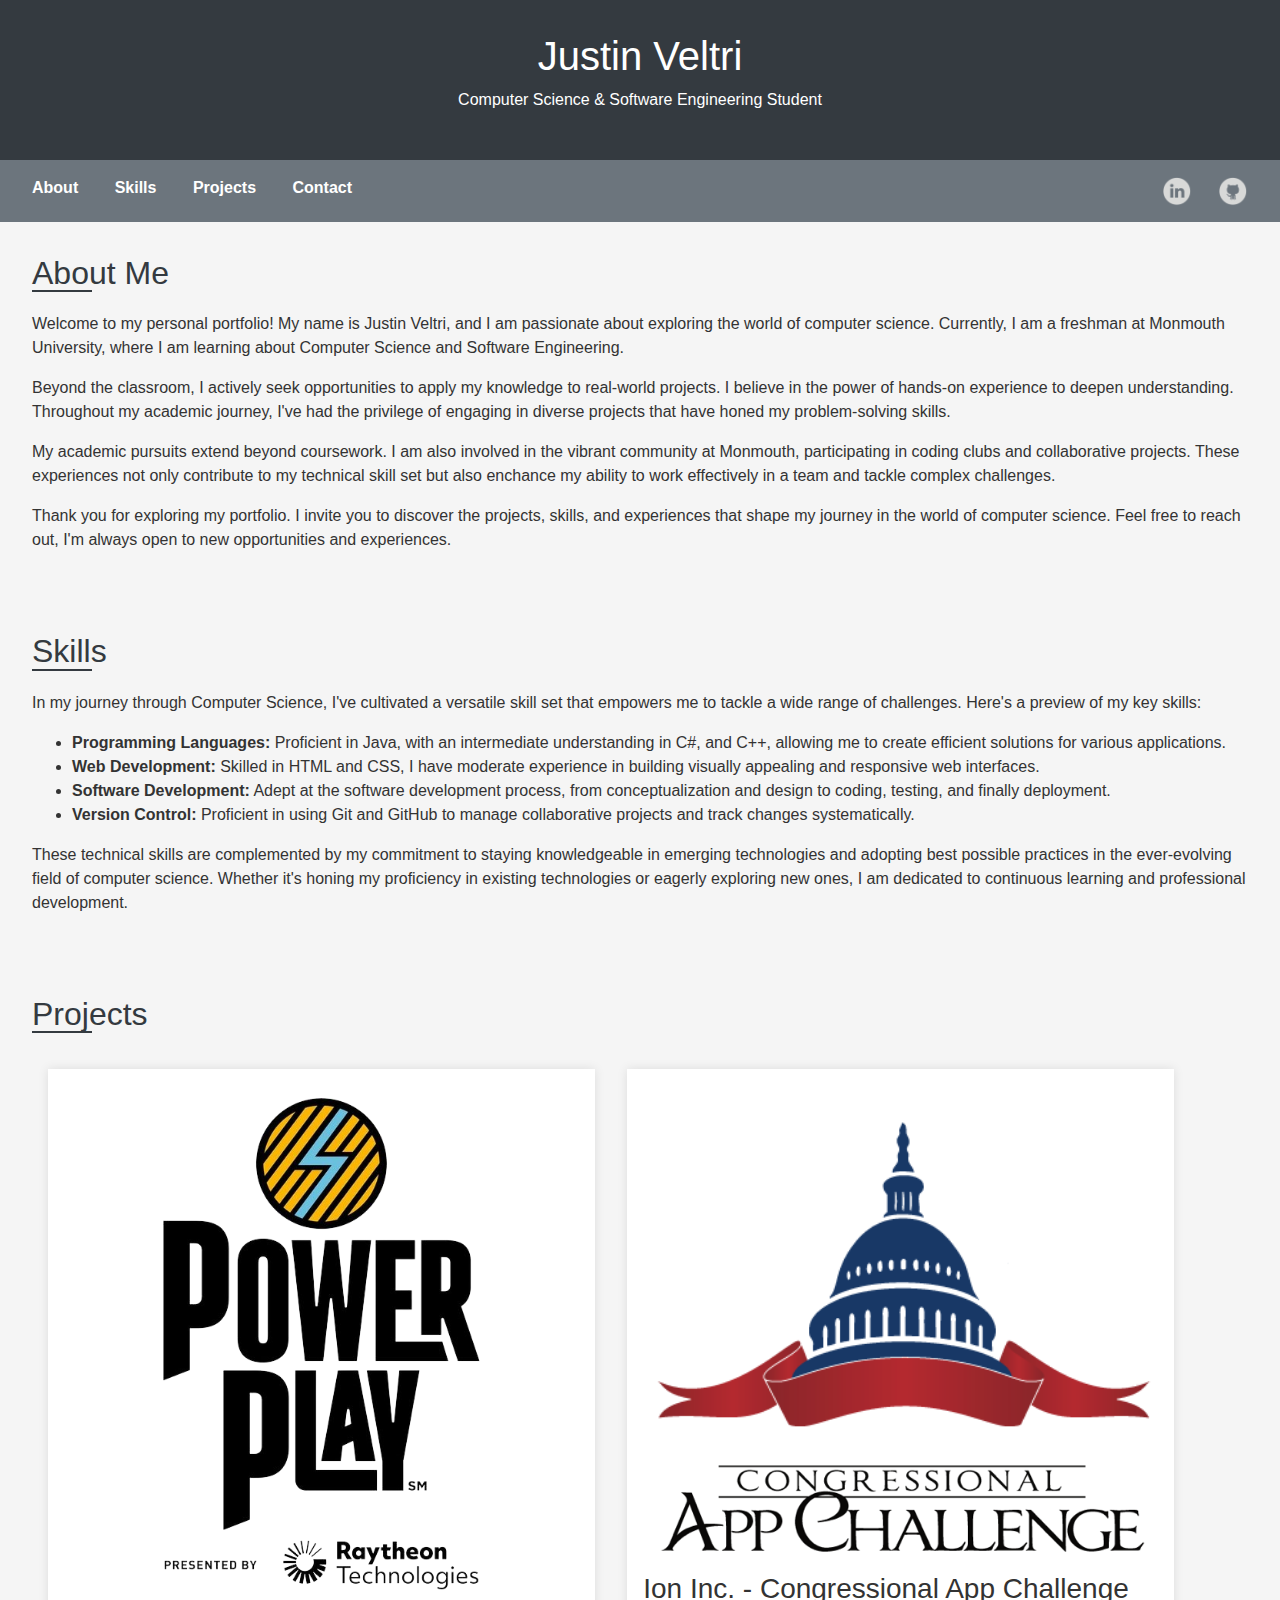
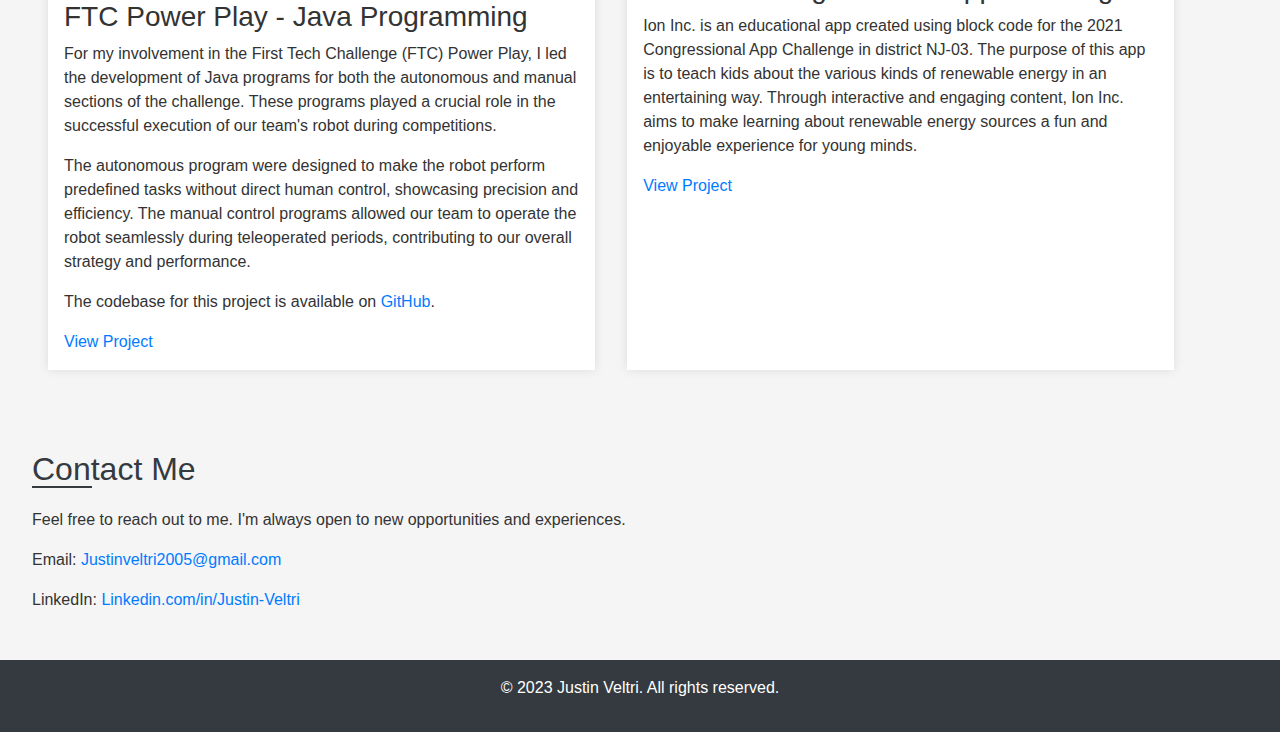
<file: index.html>
<!DOCTYPE html>
<html lang="en">

<head>
    <link rel="shortcut icon" type="image/png" href="images/favicon.png">
    <meta charset="UTF-8">
    <meta name="viewport" content="width=device-width, initial-scale=1.0">
    <title>Justin Veltri - Portfolio</title>
    <link rel="stylesheet" href="https://stackpath.bootstrapcdn.com/bootstrap/4.5.2/css/bootstrap.min.css">
    <link rel="stylesheet" type="text/css" href="styles.css">
</head>

<body>
    <header>
        <h1>Justin Veltri</h1>
        <p>Computer Science & Software Engineering Student</p>
    </header>

    <nav>
        <div>
            <a onclick="scrollToSection('bio')">About</a>
            <a onclick="scrollToSection('skills')">Skills</a>
            <a onclick="scrollToSection('projects')">Projects</a>
            <a onclick="scrollToSection('contact')">Contact</a>
        </div>
        <div class="nav-icons">
            <a href="https://www.linkedin.com/in/justin-veltri-4859a82a3" target="_blank">
                <img src="images/LinkedInLogo.png" alt="LinkedIn">
            </a>
            <a href="https://github.com/justinv1234" target="_blank">
                <img src="images/GithubLogo.png" alt="GitHub">
            </a>
        </div>
    </nav>


    <section id="bio">
        <h2>About Me</h2>
        <p>
            Welcome to my personal portfolio! My name is Justin Veltri, and I am passionate about exploring the world of computer science. Currently, I am a freshman at Monmouth University, where I am learning about Computer Science and Software Engineering.
        </p>
        <p>
            Beyond the classroom, I actively seek opportunities to apply my knowledge to real-world projects. I believe in the power of hands-on experience to deepen understanding. Throughout my academic journey, I've had the privilege of engaging in diverse projects that have honed my problem-solving skills.
        </p>
        <p>
            My academic pursuits extend beyond coursework. I am also involved in the vibrant community at Monmouth, participating in coding clubs and collaborative projects. These experiences not only contribute to my technical skill set but also enchance my ability to work effectively in a team and tackle complex challenges.
        </p>
        <p>
            Thank you for exploring my portfolio. I invite you to discover the projects, skills, and experiences that shape my journey in the world of computer science. Feel free to reach out, I'm always open to new opportunities and experiences.
        </p>
    </section>

    <section id="skills">
        <h2>Skills</h2>
        <p>
            In my journey through Computer Science, I've cultivated a versatile skill set that empowers me to tackle a wide range of challenges. Here's a preview of my key skills:
        </p>
        <ul>
            <li>
                <strong>Programming Languages:</strong> Proficient in Java, with an intermediate understanding in C#, and C++, allowing me to create efficient solutions for various applications.
            </li>
            <li>
                <strong>Web Development:</strong> Skilled in HTML and CSS, I have moderate experience in building visually appealing and responsive web interfaces.
            </li>
            <li>
                <strong>Software Development:</strong> Adept at the software development process, from conceptualization and design to coding, testing, and finally deployment.
            </li>
            <!--
            <li>
                <strong>Data Structures and Algorithms:</strong> In-depth knowledge and practical application of fundamental data structures and algorithms for optimized problem-solving.
            </li>
             -->
            <li>
                <strong>Version Control:</strong> Proficient in using Git and GitHub to manage collaborative projects and track changes systematically. 
            </li>
        </ul>
        <p>
            These technical skills are complemented by my commitment to staying knowledgeable in emerging technologies and adopting best possible practices in the ever-evolving field of computer science. Whether it's honing my proficiency in existing technologies or eagerly exploring new ones, I am dedicated to continuous learning and professional development.
        </p>
    </section>
    

    <section id="projects">
        <h2>Projects</h2>
        <div class="projects">
            <!-- Project 1 -->
            <div class="project">
                <img src="images/PowerplayLogo.png" alt="Powerplay Logo" style="width: 100%;">
                <h3>FTC Power Play - Java Programming</h3>
                <p>
                    For my involvement in the First Tech Challenge (FTC) Power Play, I led the development of Java programs for both the autonomous and manual sections of the challenge. These programs played a crucial role in the successful execution of our team's robot during competitions.
                </p>
                <p>
                    The autonomous program were designed to make the robot perform predefined tasks without direct human control, showcasing precision and efficiency. The manual control programs allowed our team to operate the robot seamlessly during teleoperated periods, contributing to our overall strategy and performance.
                </p>
                <p>
                    The codebase for this project is available on <a href="https://github.com/justinv1234/FTCPowerPlay" target="_blank">GitHub</a>.
                </p>
                <a href="project-details1/index.html">View Project</a>
            </div>
            <!-- Project 2 -->
            <div class="project">
                <img src="images/CACLogoHeader.png" alt="App Challange Logo" style="width: 100%;">
                <img src="images/CACLogoText.png" alt="App Challenge Text" style="width: 100%;">
                <h3>Ion Inc. - Congressional App Challenge</h3>
                <p>
                    Ion Inc. is an educational app created using block code for the 2021 Congressional App Challenge in district NJ-03. The purpose of this app is to teach kids about the various kinds of renewable energy in an entertaining way. Through interactive and engaging content, Ion Inc. aims to make learning about renewable energy sources a fun and enjoyable experience for young minds.
                </p>
                <a href="project-details2/index.html">View Project</a>
            </div>
        </div>
    </section> 

    <section id="contact">
        <h2>Contact Me</h2>
        <p>Feel free to reach out to me. I'm always open to new opportunities and experiences.</p>
        <p>Email: <a href="mailto:justinveltri2005@gmail.com">Justinveltri2005@gmail.com</a></p>
        <p>LinkedIn: <a href="https://www.linkedin.com/in/justin-veltri-4859a82a3" target="_blank">Linkedin.com/in/Justin-Veltri</a></p>
    </section>

    <footer>
        <p>&copy; 2023 Justin Veltri. All rights reserved.</p>
    </footer>
</body>

<script>
    function scrollToSection(sectionId) {
        const section = document.getElementById(sectionId);
        section.scrollIntoView({
            behavior: 'smooth'
        });
    }
</script>

</html>
</file>
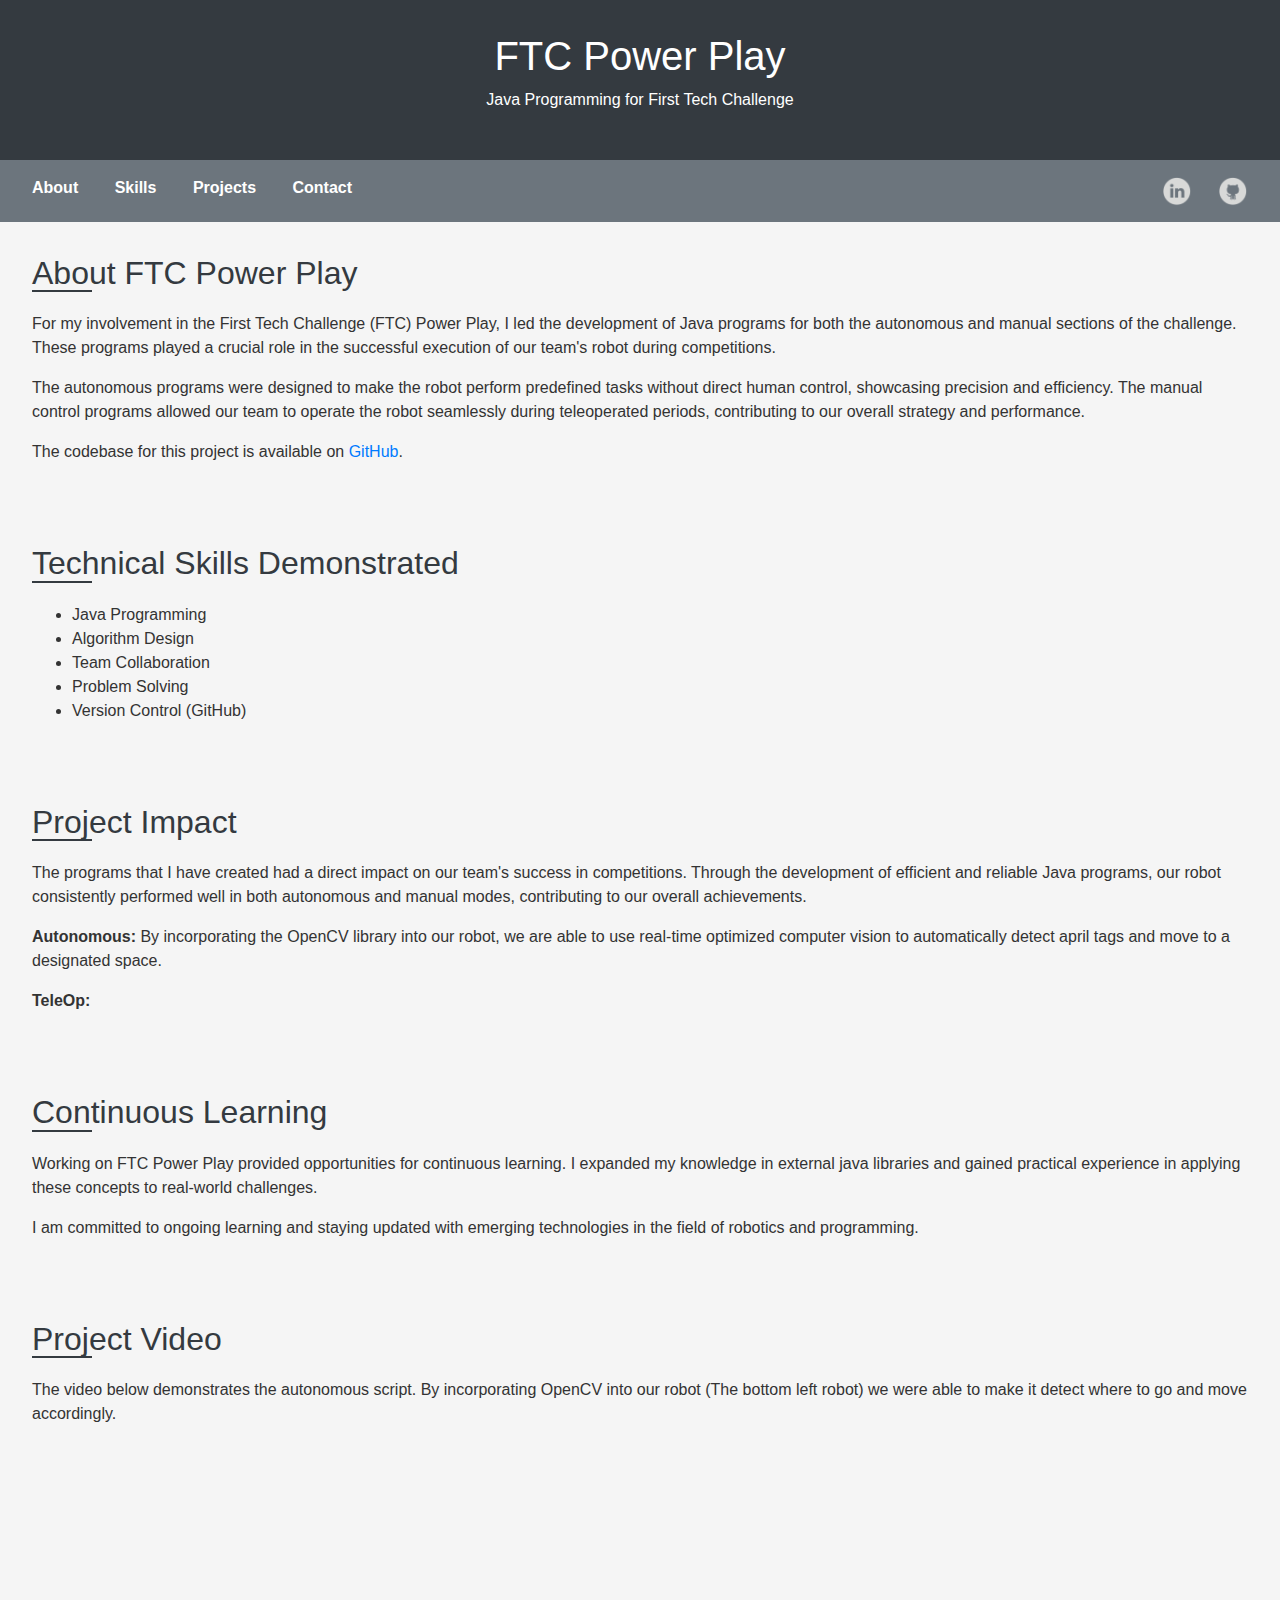
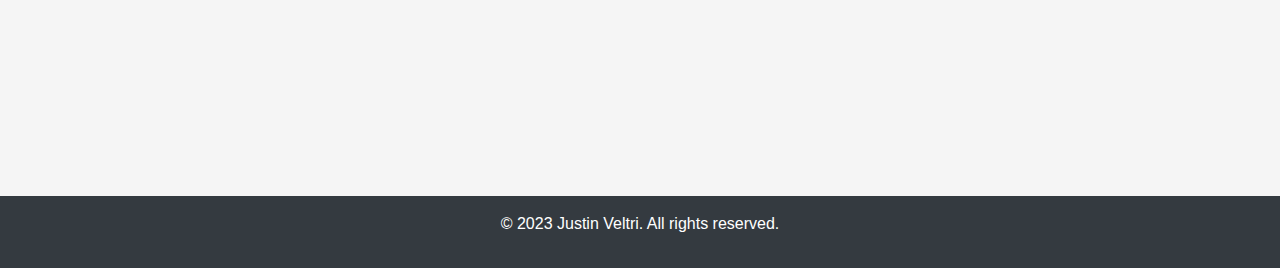
<file: project-details1/index.html>
<!DOCTYPE html>
<html lang="en">

<head>
    <link rel="shortcut icon" type="image/png" href="../images/favicon.png">
    <meta charset="UTF-8">
    <meta name="viewport" content="width=device-width, initial-scale=1.0">
    <title>FTC Power Play - Project Details</title>
    <link rel="stylesheet" href="https://stackpath.bootstrapcdn.com/bootstrap/4.5.2/css/bootstrap.min.css">
    <link rel="stylesheet" type="text/css" href="../styles.css">
</head>

<body>
    <header>
        <h1>FTC Power Play</h1>
        <p>Java Programming for First Tech Challenge</p>
    </header>

    <nav>
        <div>
            <a href="../index.html#bio">About</a>
            <a href="../index.html#skills">Skills</a>
            <a href="../index.html#projects">Projects</a>
            <a href="../index.html#contact">Contact</a>
        </div>
        <div class="nav-icons">
            <a href="https://www.linkedin.com/in/justin-veltri-4859a82a3" target="_blank">
                <img src="../images/LinkedInLogo.png" alt="LinkedIn">
            </a>
            <a href="https://github.com/justinv1234" target="_blank">
                <img src="../images/GithubLogo.png" alt="GitHub">
            </a>
        </div>
    </nav>

    <section id="bio">
        <h2>About FTC Power Play</h2>
        <p>
            For my involvement in the First Tech Challenge (FTC) Power Play, I led the development of Java programs for both the autonomous and manual sections of the challenge. These programs played a crucial role in the successful execution of our team's robot during competitions.
        </p>
        <p>
            The autonomous programs were designed to make the robot perform predefined tasks without direct human control, showcasing precision and efficiency. The manual control programs allowed our team to operate the robot seamlessly during teleoperated periods, contributing to our overall strategy and performance.
        </p>
        <p>
            The codebase for this project is available on <a href="https://github.com/justinv1234/FTCPowerPlay" target="_blank">GitHub</a>.
        </p>
    </section>

    <section id="skills">
        <h2>Technical Skills Demonstrated</h2>
        <ul>
            <li>Java Programming</li>
            <li>Algorithm Design</li>
            <li>Team Collaboration</li>
            <li>Problem Solving</li>
            <li>Version Control (GitHub)</li>
        </ul>
    </section>

    <section id="impact">
        <h2>Project Impact</h2>
        <p>
            The programs that I have created had a direct impact on our team's success in competitions. Through the development of efficient and reliable Java programs, our robot consistently performed well in both autonomous and manual modes, contributing to our overall achievements.
        </p>
        <p>
            <b>Autonomous:</b> By incorporating the OpenCV library into our robot, we are able to use real-time optimized computer vision to automatically detect april tags and move to a designated space.
        </p>
        <p>
            <b>TeleOp:</b> 
        </p>

    </section>

    <section id="learning">
        <h2>Continuous Learning</h2>
        <p>
            Working on FTC Power Play provided opportunities for continuous learning. I expanded my knowledge in external java libraries and gained practical experience in applying these concepts to real-world challenges.
        </p>
        <p>
            I am committed to ongoing learning and staying updated with emerging technologies in the field of robotics and programming.
        </p>
    </section>

    <section id="video">
        <h2>Project Video</h2>
        <p>
            The video below demonstrates the autonomous script. By incorporating OpenCV into our robot (The bottom left robot) we were able to make it detect where to go and move accordingly.
        </p>
        <iframe width="560" height="315" src="https://www.youtube.com/embed/zG43k5tHy0s?si=dxk_fg9im10KdJoo&amp;clip=UgkxmxTG1pp1iNbSE0KrkqkfiSXhz_R4wCYN&amp;clipt=EPbrvgMY_r-_Aw" title="YouTube video player" frameborder="0" allow="accelerometer; autoplay; clipboard-write; encrypted-media; gyroscope; picture-in-picture; web-share" allowfullscreen></iframe>
    </section>

    <footer>
        <p>&copy; 2023 Justin Veltri. All rights reserved.</p>
    </footer>
</body>

</html>
</file>
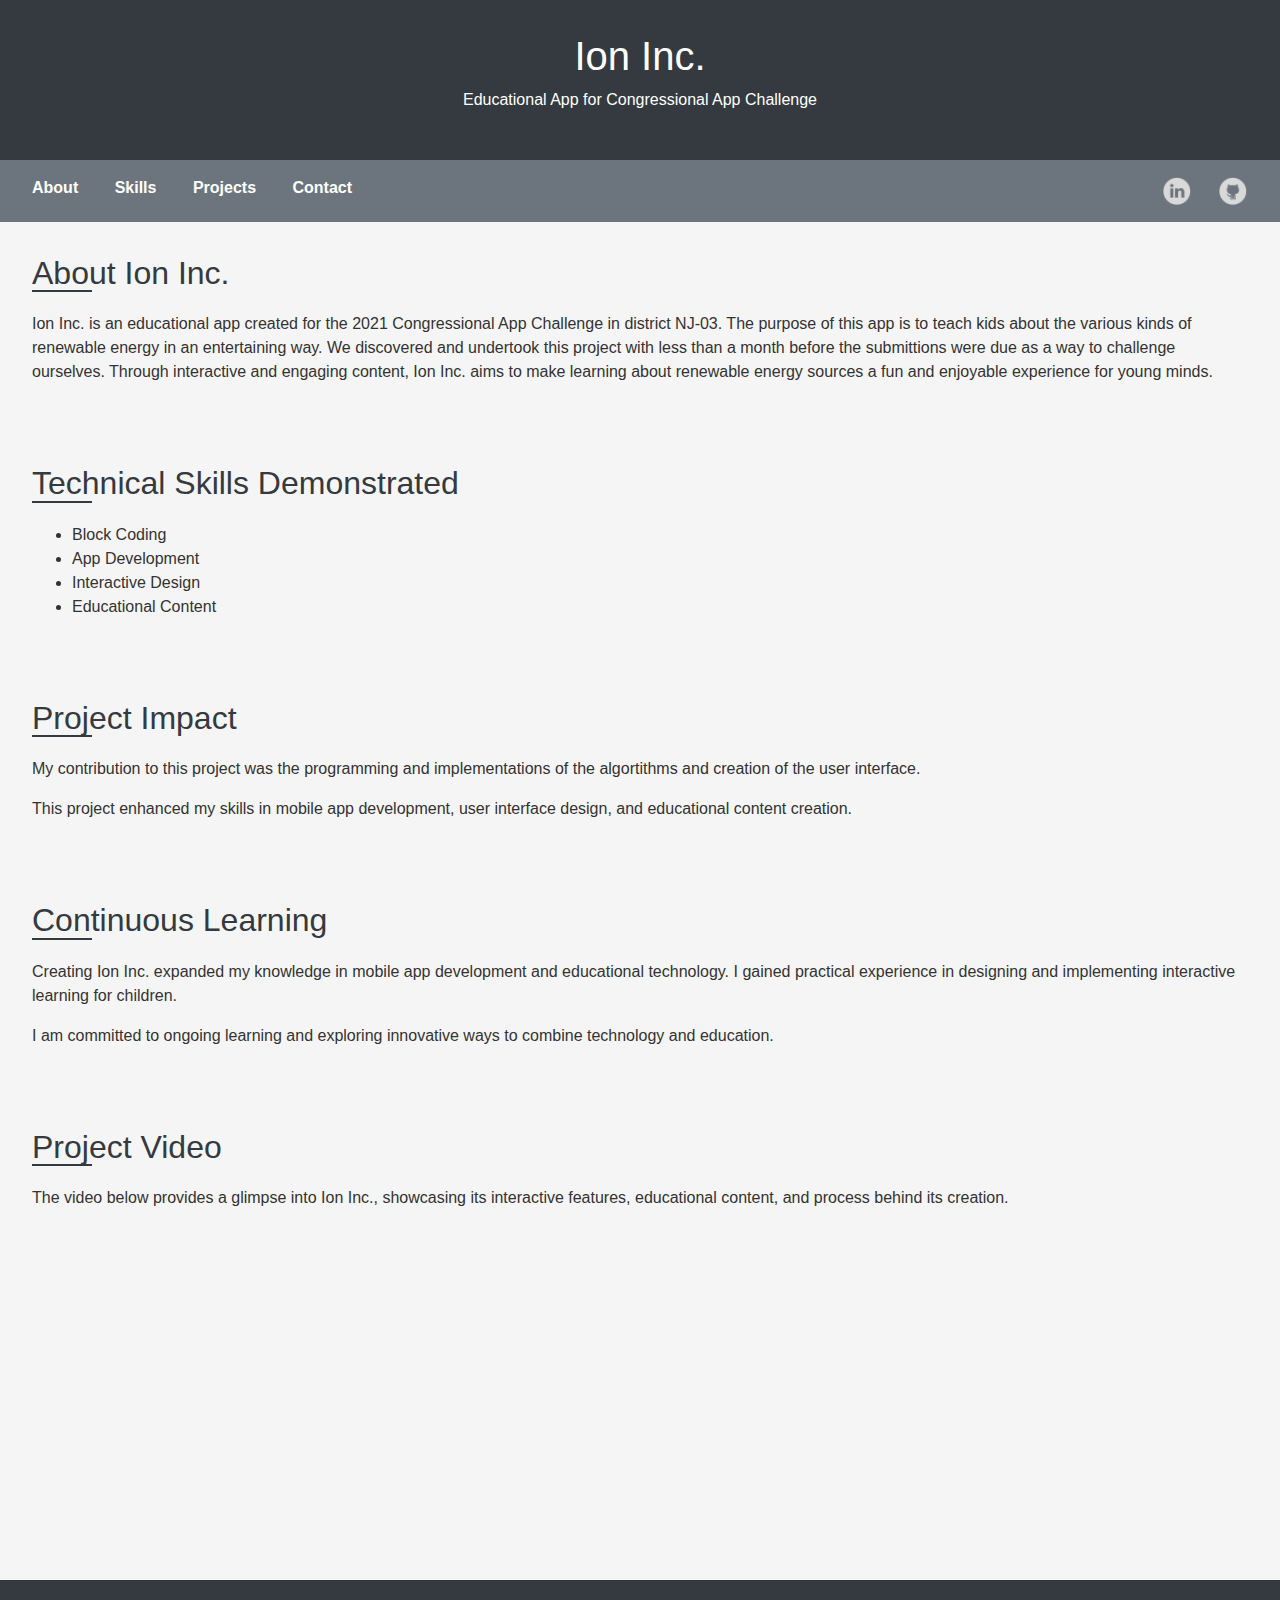
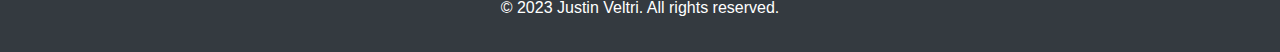
<file: project-details2/index.html>
<!DOCTYPE html>
<html lang="en">

<head>
    <link rel="shortcut icon" type="image/png" href="../images/favicon.png">
    <meta charset="UTF-8">
    <meta name="viewport" content="width=device-width, initial-scale=1.0">
    <title>Ion Inc. - Project Details</title>
    <link rel="stylesheet" href="https://stackpath.bootstrapcdn.com/bootstrap/4.5.2/css/bootstrap.min.css">
    <link rel="stylesheet" type="text/css" href="../styles.css">
</head>

<body>
    <header>
        <h1>Ion Inc.</h1>
        <p>Educational App for Congressional App Challenge</p>
    </header>

    <nav>
        <div>
            <a href="../index.html#bio">About</a>
            <a href="../index.html#skills">Skills</a>
            <a href="../index.html#projects">Projects</a>
            <a href="../index.html#contact">Contact</a>
        </div>
        <div class="nav-icons">
            <a href="https://www.linkedin.com/in/justin-veltri-4859a82a3" target="_blank">
                <img src="../images/LinkedInLogo.png" alt="LinkedIn">
            </a>
            <a href="https://github.com/justinv1234" target="_blank">
                <img src="../images/GithubLogo.png" alt="GitHub">
            </a>
        </div>
    </nav>

    <section id="bio">
        <h2>About Ion Inc.</h2>
        <p>
            Ion Inc. is an educational app created for the 2021 Congressional App Challenge in district NJ-03. The purpose of this app is to teach kids about the various kinds of renewable energy in an entertaining way. We discovered and undertook this project with less than a month before the submittions were due as a way to challenge ourselves. Through interactive and engaging content, Ion Inc. aims to make learning about renewable energy sources a fun and enjoyable experience for young minds.
        </p>
    </section>

    <section id="skills">
        <h2>Technical Skills Demonstrated</h2>
        <ul>
            <li>Block Coding</li>
            <li>App Development</li>
            <li>Interactive Design</li>
            <li>Educational Content</li>
        </ul>
    </section>

    <section id="impact">
        <h2>Project Impact</h2>
        <p>
            My contribution to this project was the programming and implementations of the algortithms and creation of the user interface.
        </p>
        <p>
            This project enhanced my skills in mobile app development, user interface design, and educational content creation.
        </p>
    </section>

    <section id="learning">
        <h2>Continuous Learning</h2>
        <p>
            Creating Ion Inc. expanded my knowledge in mobile app development and educational technology. I gained practical experience in designing and implementing interactive learning for children.
        </p>
        <p>
            I am committed to ongoing learning and exploring innovative ways to combine technology and education.
        </p>
    </section>

    <section id="video">
        <h2>Project Video</h2>
        <p>
            The video below provides a glimpse into Ion Inc., showcasing its interactive features, educational content, and process behind its creation.
        </p>
        <iframe width="560" height="315" src="https://www.youtube.com/embed/dhpvKjs9L9c?si=gu1J4B5IAWxTUtWB" title="YouTube video player" frameborder="0" allow="accelerometer; autoplay; clipboard-write; encrypted-media; gyroscope; picture-in-picture; web-share" allowfullscreen></iframe>
    </section>

    <footer>
        <p>&copy; 2023 Justin Veltri. All rights reserved.</p>
    </footer>
</body>

</html>
</file>
<file: styles.css>
body {
    font-family: 'Arial', sans-serif;
    margin: 0;
    padding: 0;
    background-color: #f5f5f5;
    color: #333;
}

header {
    background-color: #343a40;
    color: #fff;
    text-align: center;
    padding: 2em;
}

nav {
    background-color: #6c757d;
    color: #fff;
    padding: 1em;
    display: flex;
    justify-content: space-between;
    position: sticky;
    top: 0;
    z-index: 1000;
}

nav a {
    color: #fff;
    text-decoration: none;
    margin: 0 1em;
    font-weight: bold;
    cursor: pointer;
}

nav a:hover {
    text-decoration: none;
    color: #f8f9fa;
}

nav div a {
    color: #fff;
    text-decoration: none;
    margin: 0 1em;
    font-weight: bold;
    cursor: pointer;
    position: relative;
    transition: color 0.3s ease;
}

nav div a::before {
    content: '';
    position: absolute;
    width: 100%;
    height: 2px;
    bottom: -5px;
    left: 0;
    background-color: #fff;
    transform: scaleX(0);
    transform-origin: bottom right;
    transition: transform 0.3s ease;
}

nav div a:hover {
    color: #f8f9fa;
}

nav div a:hover::before {
    transform: scaleX(1);
    transform-origin: bottom left;
}

.nav-icons {
    display: flex;
    align-items: center;
}

.nav-icons a {
    color: #fff;
    text-decoration: none;
    margin-left: 10px;
    transition: transform 0.3s ease;
}

.nav-icons a img {
    width: 30px;
    height: auto;
}

.nav-icons a:hover img {
    transform: scale(1.2);
}

section {
    padding: 2em;
    text-align: left;
}

h2 {
    color: #343a40;
    position: relative;
    margin-bottom: 20px;
}

h2::after {
    content: '';
    position: absolute;
    width: 60px;
    height: 2px;
    background-color: #343a40;
    bottom: 0;
    left: 0;
}

.projects {
    display: flex;
    flex-wrap: wrap;
}

.project {
    width: 45%;
    margin: 1em;
    padding: 1em;
    background-color: #fff;
    box-shadow: 0 0 10px rgba(0, 0, 0, 0.1);
}

footer {
    background-color: #343a40;
    color: #fff;
    text-align: center;
    padding: 1em;
}
</file>
